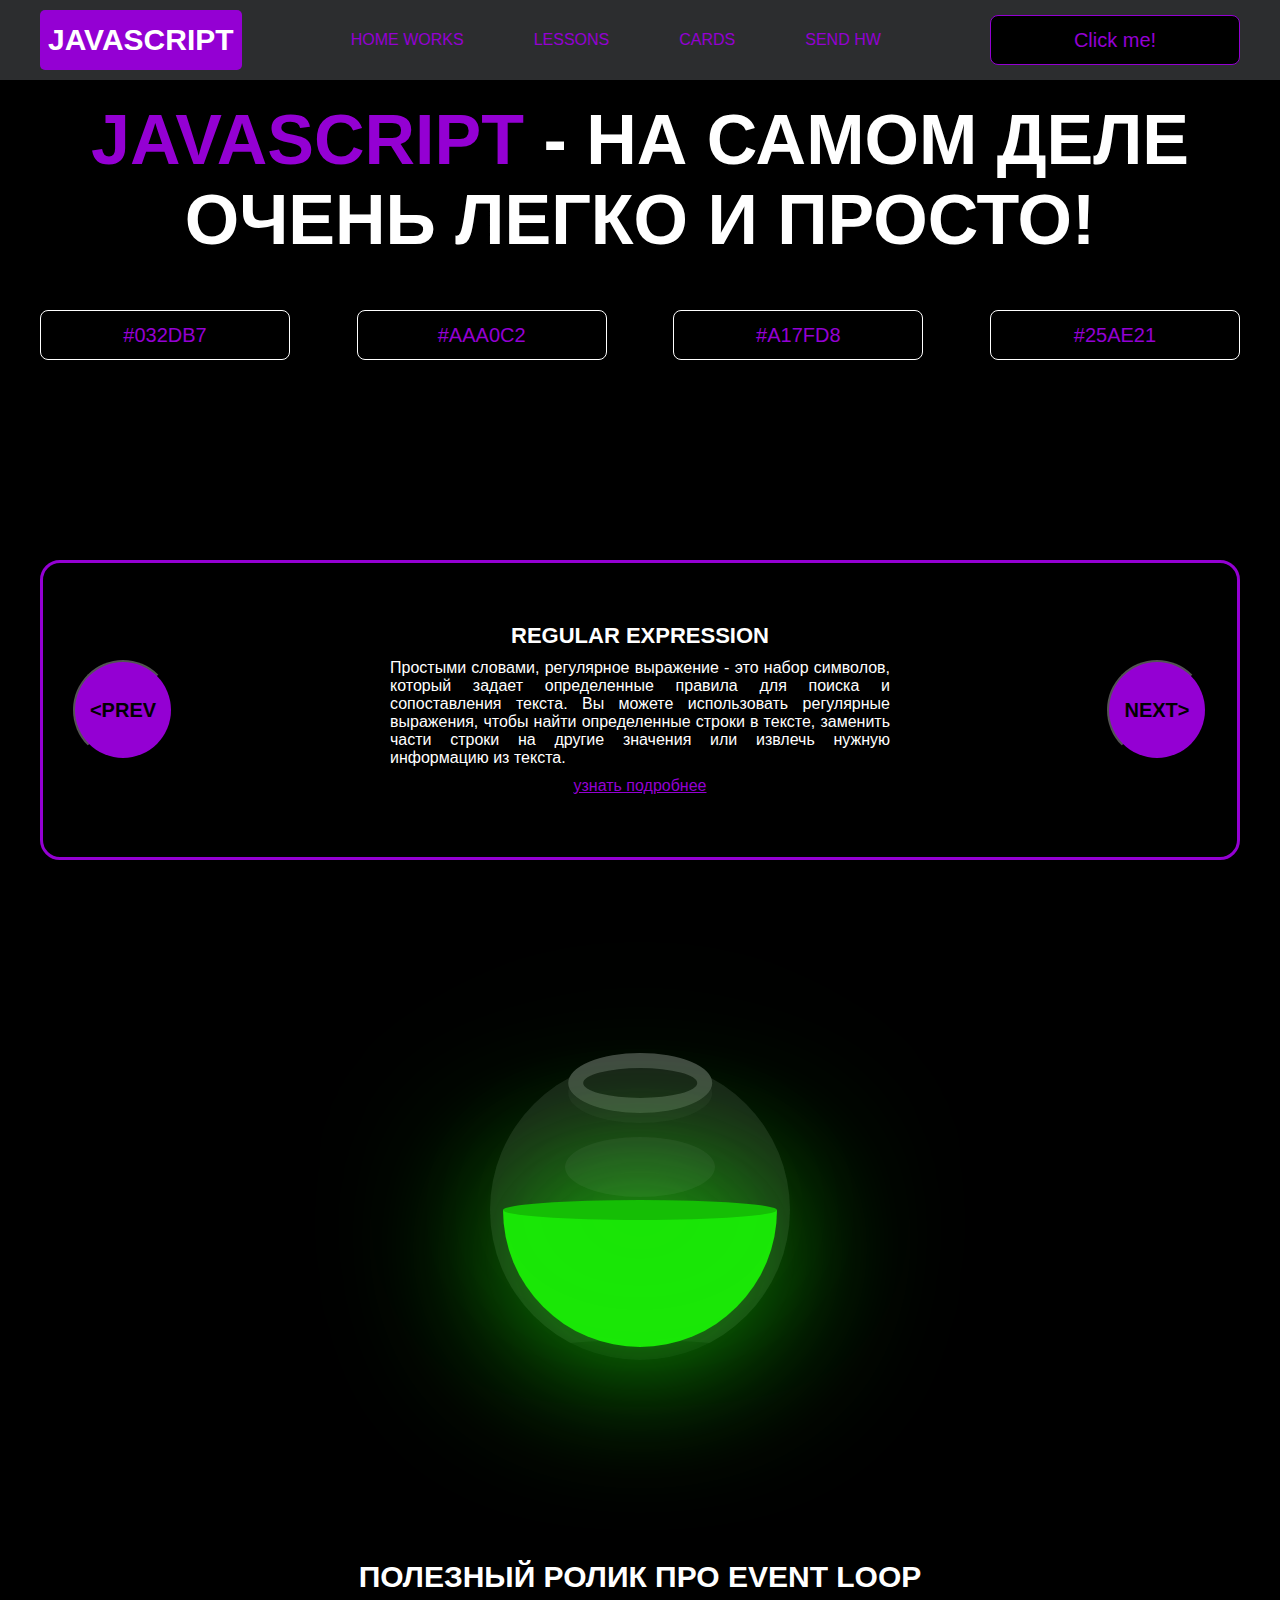
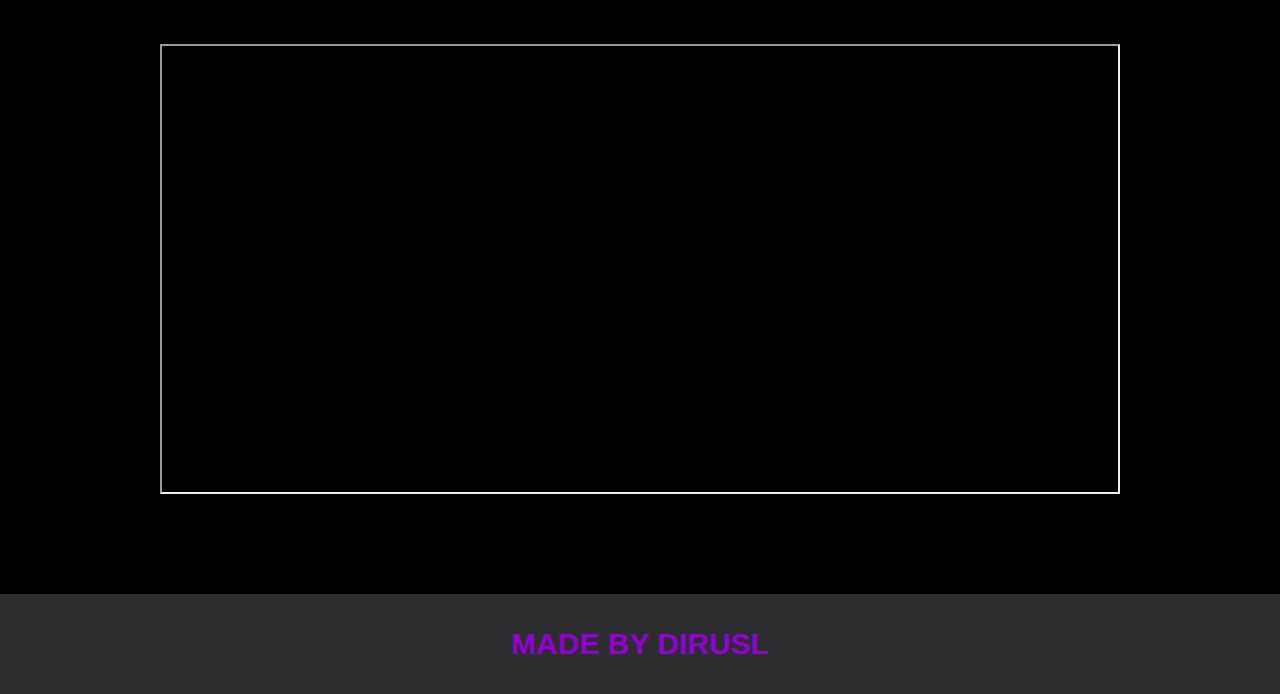
<file: project1/index.html>
<!DOCTYPE html>
<html lang="en">
<head>
    <meta charset="UTF-8">
    <title>Java Script</title>
    <link rel="stylesheet" href="css/style.css">
    <link rel="stylesheet" href="css/core.css">
</head>
<body>

<div class="wrapper">
    <div class="header">
        <div class="container">
            <div class="inner_header">
                <a href="index.html">
                    <div class="logotype">
                        <h2>JavaScript</h2>
                    </div>
                </a>
                <ul class="menu">
                    <li class="menu_link">
                        <a href="pages/home_works.html">Home Works</a>
                    </li>
                    <li class="menu_link">
                        <a href="pages/lessons.html">Lessons</a>
                    </li>
                    <li class="menu_link">
                        <a href="pages/cards.html">Cards</a>
                    </li>
                    <li class="menu_link">
                        <a href="http://t.me/nurdinbuy16" target="_blank">Send Hw</a>
                    </li>
                </ul>
                <button class="btn" id="btn-get">Click me!</button>
            </div>
        </div>
    </div>
    <div class="main_block">
        <div class="container">
            <div class="inner_main">
                <h1><strong id="js-color">JavaScript</strong> - на самом деле очень легко и просто!</h1>
                <div class="colors-buttons">
                    <button class="btn btn-color"></button>
                    <button class="btn btn-color"></button>
                    <button class="btn btn-color"></button>
                    <button class="btn btn-color"></button>
                </div>
            </div>
        </div>
    </div>
    <div class="slider_block">
        <div class="container">
            <div class="inner_slider">
                <div class="slider">
                    <button class="btn-slide" id="prev">&lt;prev</button>
                    <div class="slide active_slide">
                        <div class="slide_card">
                            <h3>regular expression</h3>
                            <p>Простыми словами, регулярное выражение - это набор символов, который задает определенные правила для поиска и сопоставления текста. Вы можете использовать регулярные выражения, чтобы найти определенные строки в тексте, заменить части строки на другие значения или извлечь нужную информацию из текста.</p>
                            <a href="https://developer.mozilla.org/ru/docs/Web/JavaScript/Guide/Regular_expressions" target="_blank">узнать подробнее</a>
                        </div>
                    </div>
                    <div class="slide">
                        <div class="slide_card">
                            <h3>recursion</h3>
                            <p>Простыми словами, рекурсия - это, когда функция делает повторяющиеся вызовы самой себя для решения задачи, пока не достигнет определенного условия выхода из рекурсии.</p>
                            <a href="https://learn.javascript.ru/recursion" target="_blank">узнать подробнее</a>
                        </div>
                    </div>
                    <div class="slide">
                        <div class="slide_card">
                            <h3>json</h3>
                            <p>Простыми словами, JSON - это способ представления данных в виде текста, чтобы они могли быть легко поняты и использованы различными программами. Он использует простые правила для описания объектов и массивов, а также для представления простых типов данных, таких как строки, числа, логические значения и т.д.</p>
                            <a href="https://developer.mozilla.org/ru/docs/Learn/JavaScript/Objects/JSON" target="_blank">узнать подробнее</a>
                        </div>
                    </div>
                    <div class="slide">
                        <div class="slide_card">
                            <h3>event loop</h3>
                            <p>Простыми словами, event loop похож на дежурного, который непрерывно проверяет, произошло ли какое-либо событие, и реагирует на него, когда оно происходит. Он имеет список задач, которые нужно выполнить, и он перебирает этот список событий одно за другим, обрабатывая каждое событие, когда оно наступает.</p>
                            <a href="https://highload.today/kak-ustroen-event-loop-v-javascript-parallelnaya-model-i-tsikl-sobytij/" target="_blank">узнать подробнее</a>
                        </div>
                    </div>
                    <button class="btn-slide" id="next">next&gt;</button>
                </div>
            </div>
        </div>
    </div>

    <div class="botlle">
        <div class="container">
            <div class="bottle_inner">
                <a href="pages/monster.html">
                    <div class="bowl">
                        <div class="shadow"></div>
                        <div class="liquid"></div>

                    </div>
                </a>
            </div>
        </div>
    </div>

    <div class="block_video">
        <div class="container">
            <h3>Полезный ролик про Event Loop</h3>
            <div class="inner_block_video">
                <iframe width="80%" height="450" src="https://www.youtube.com/embed/zDlg64fsQow" title="YouTube video player" frameborder="2" allow="autoplay; clipboard-write; encrypted-media; gyroscope; picture-in-picture; web-share" allowfullscreen></iframe>
            </div>
        </div>
    </div>

    <div class="footer">
        <div class="container">
            <a href="https://www.instagram.com/diirusl/" target="_blank">
                <div class="inner_footer">
                    <h2>Made by Dirusl</h2>
                </div>
            </a>
        </div>
    </div>
</div>

<div class="modal">
    <div class="modal_dialog">
        <div class="modal_content">
            <form action="#">
                <div class="modal_close">&times;</div>
                <div class="modal_title">Мы свяжемся с вами как можно быстрее!</div>
                <input
                    required
                    placeholder="Ваше имя"
                    name="name"
                    type="text"
                    class="modal_input"
                >
                <input
                    required
                    placeholder="Ваш номер телефона"
                    name="phone"
                    type="text"
                    class="modal_input"
                >
                <button class="btn btn_dark btn_min">Перезвонить мне</button>
            </form>
        </div>
    </div>
</div>

</body>
<script src="js/main.js"></script>
<script src="js/modal.js"></script>
</html>
</file>
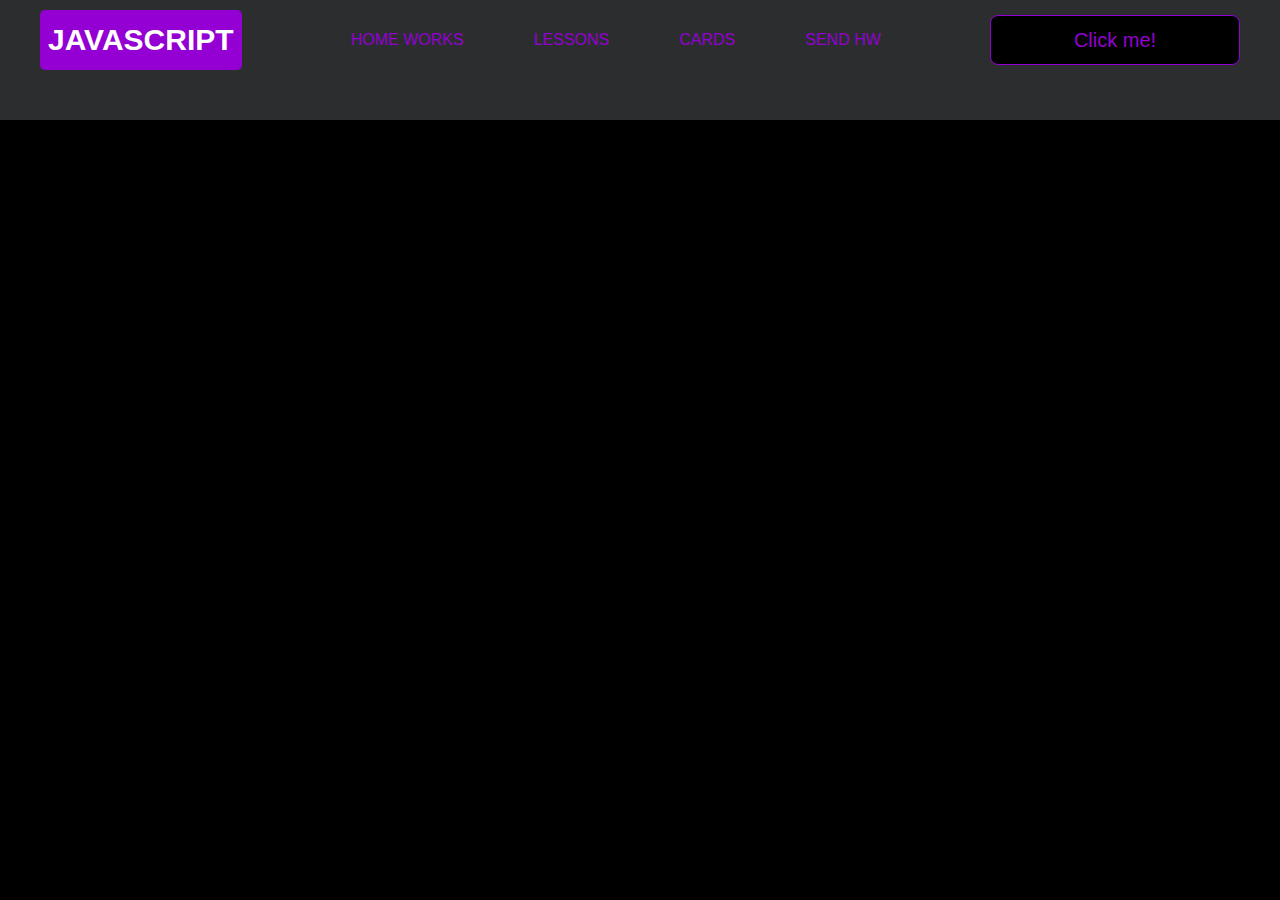
<file: project1/pages/cards.html>
<!DOCTYPE html>
<html lang="en">
<head>
    <meta charset="UTF-8">
    <title>Java Script</title>
    <link rel="stylesheet" href="../css/style.css">
    <link rel="stylesheet" href="../css/core.css">
    <link rel="stylesheet" href="../css/cards.css">
</head>
<body>
    <div class="wrapper">
        <div class="header">
            <div class="container">
                <div class="inner_header">
                    <a href="../index.html">
                        <div class="logotype">
                            <h2>Java<span>Script</span></h2>
                        </div>
                    </a>
                    <ul class="menu">
                        <li class="menu_link">
                            <a href="../pages/home_works.html">Home Works</a>
                        </li>
                        <li class="menu_link">
                            <a href="../pages/lessons.html">Lessons</a>
                        </li>
                        <li class="menu_link">
                            <a href="../pages/cards.html">Cards</a>
                        </li>
                        <li class="menu_link">
                            <a href="https://t.me/NurDinBuy16" target="_blank">Send hw</a>
                        </li>
                    </ul>
                    <button class="btn" id="btn-get">Click me!</button>
                </div>
            </div>
        </div>
        <div class="card_collection">
            <div class="container">
                <div class="cards-container">
                </div>
            </div>
        </div>


    </div>
        <div class="footer">
            <div class="container">
                <a href="https://www.instagram.com/nurdinbuy/" target="_blank">
                    <div class="inner_footer">
                        <h2>Made by NurDinBuy</h2>
                    </div>
                </a>
            </div>
        </div>
    </div>

    <div class="modal">
        <div class="modal_dialog">
            <div class="modal_content">
                <form action="#">
                    <div class="modal_close">&times;</div>
                    <div class="modal_title">Мы свяжемся с вами как можно быстрее!</div>
                    <input required placeholder="Ваше имя" name="name" type="text" class="modal_input">
                    <input required placeholder="Ваш номер телефона" name="phone" type="phone" class="modal_input">
                    <button class="btn btn_dark btn_min">Перезвонить мне</button>
                </form>
            </div>
        </div>
    </div>

    </body>
    <script src="../js/cards.js"></script>
    <script src="../js/modal.js"></script>
    </html>
</file>
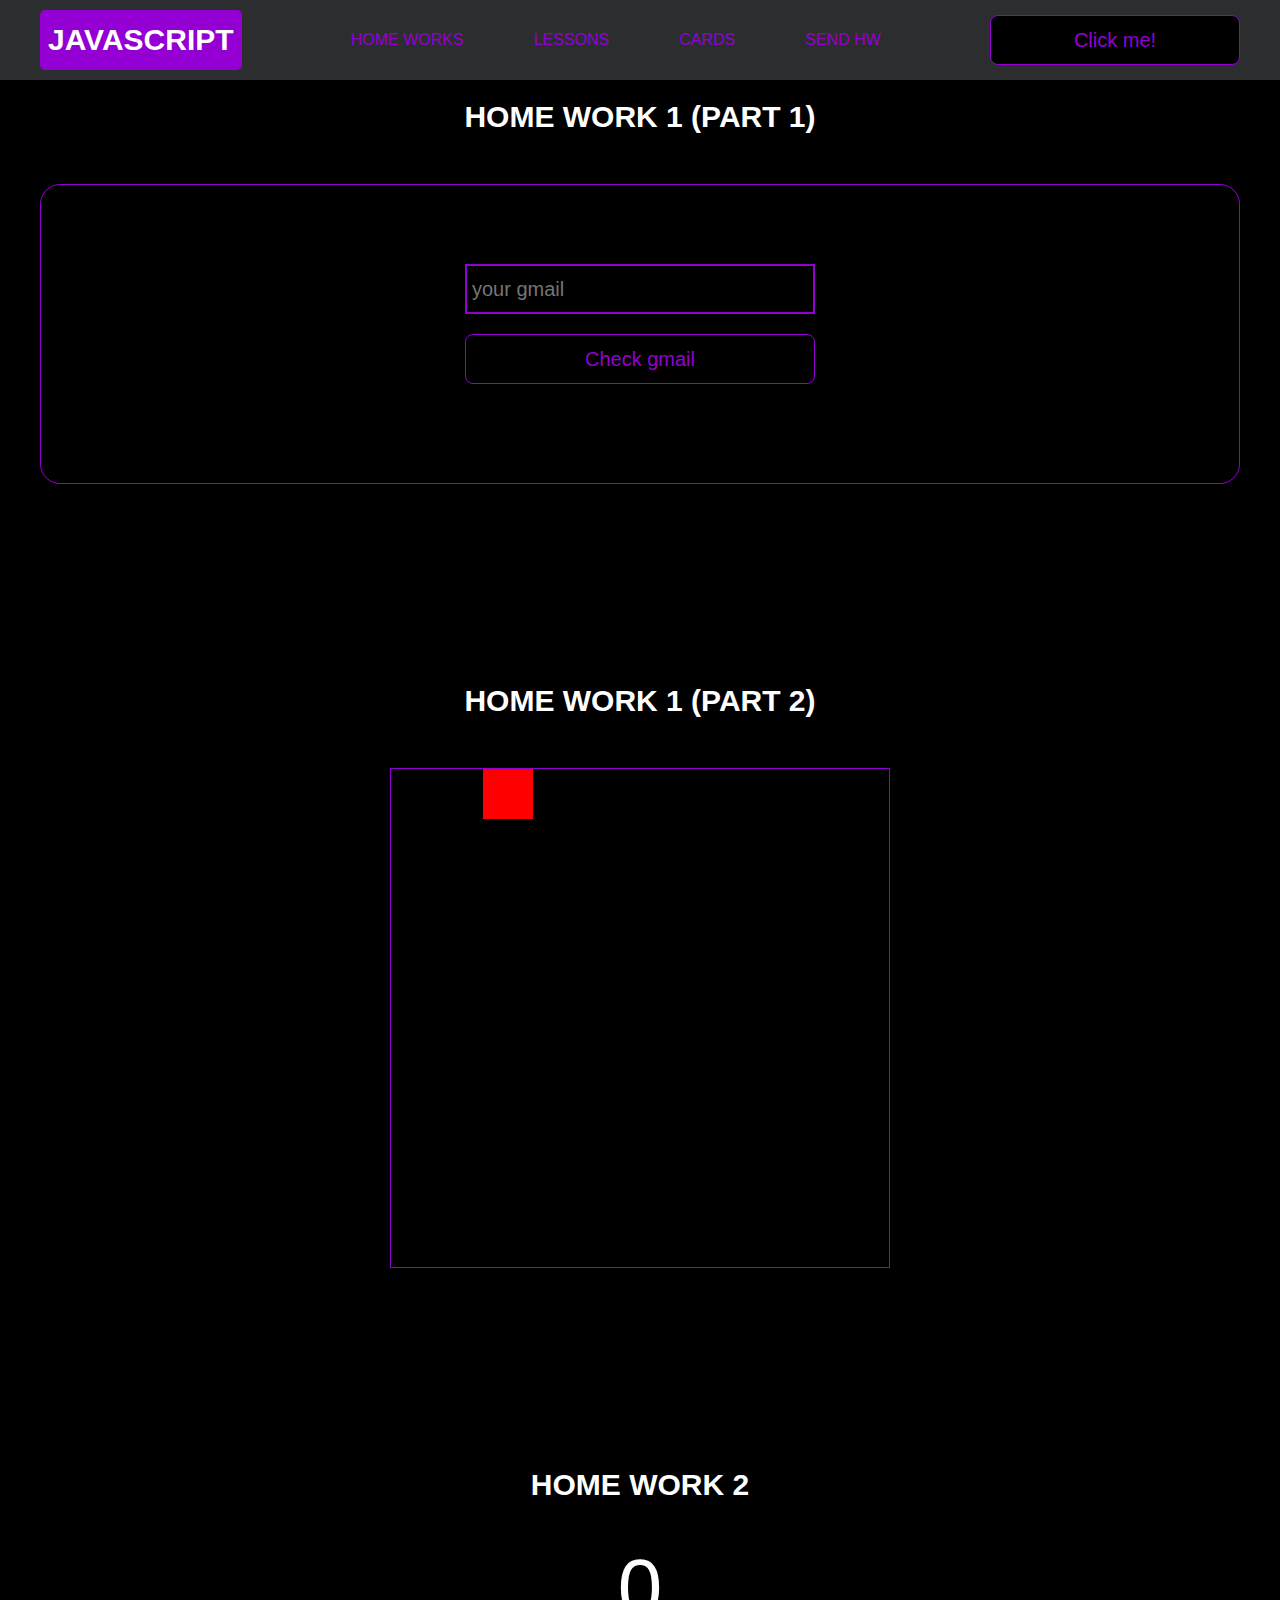
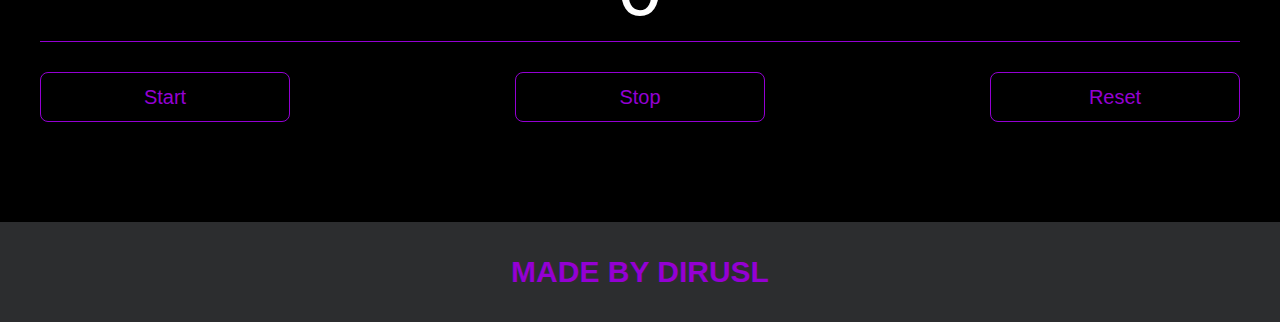
<file: project1/pages/home_works.html>
<!DOCTYPE html>
<html lang="en">
<head>
    <meta charset="UTF-8">
    <title>Home Works</title>
    <link rel="stylesheet" href="../css/style.css">
    <link rel="stylesheet" href="../css/core.css">
    <link rel="stylesheet" href="../css/home_works.css">
</head>
<body>

<div class="wrapper">
    <div class="header">
        <div class="container">
            <div class="inner_header">
                <a href="../index.html">
                    <div class="logotype">
                        <h2>Java<span>Script</span></h2>
                    </div>
                </a>
                <ul class="menu">
                    <li class="menu_link">
                        <a href="../pages/home_works.html">Home Works</a>
                    </li>
                    <li class="menu_link">
                        <a href="../pages/lessons.html">Lessons</a>
                    </li>
                    <li class="menu_link">
                        <a href="../pages/cards.html">Cards</a>
                    </li>
                    <li class="menu_link">
                        <a href="https://t.me/NurDinBuy16" target="_blank">Send hw</a>
                    </li>
                </ul>
                <button class="btn" id="btn-get">Click me!</button>
            </div>
        </div>
    </div>

    <div class="gmail_block">
        <div class="container">
            <h3>Home work 1 (part 1)</h3>
            <div class="inner_gmail_block">
                <div class="form_gmail">
                    <label for="gmail_input"></label>
                    <input type="text" id="gmail_input" placeholder="your gmail">
                    <button class="btn" id="gmail_button">Check gmail</button>
                    <span class="checker" id="gmail_result"></span>
                </div>
            </div>
        </div>
    </div>

    <div class="move_block">
        <div class="container">
            <h3>Home work 1 (part 2)</h3>
            <div class="inner_move_block">
                <div class="parent_block">
                    <div class="child_block"></div>
                </div>
            </div>
        </div>
    </div>

    <div class="stopwatch">
        <div class="container">
            <h3>Home work 2 </h3>
            <div class="time">
                <div class="time_block">
                    <div class="interval" id="seconds">0</div>
                </div>
            </div>
            <div class="time_buttons">
                <button class="btn" id="start">Start</button>
                <button class="btn" id="stop">Stop</button>
                <button class="btn" id="reset">Reset</button>
            </div>
        </div>
    </div>

    <div class="footer">
        <div class="container">
            <a href="https://www.instagram.com/diirusl/" target="_blank">
                <div class="inner_footer">
                    <h2>Made by Dirusl</h2>
                </div>
            </a>
        </div>
    </div>
</div>

<div class="modal">
    <div class="modal_dialog">
        <div class="modal_content">
            <form action="#">
                <div class="modal_close">&times;</div>
                <div class="modal_title">Мы свяжемся с вами как можно быстрее!</div>
                <input required placeholder="Ваше имя" name="name" type="text" class="modal_input">
                <input required placeholder="Ваш номер телефона" name="phone" type="phone" class="modal_input">
                <button class="btn btn_dark btn_min">Перезвонить мне</button>
            </form>
        </div>
    </div>
</div>

</body>
<script src="../js/home_works.js"></script>
<script src="../js/modal.js"></script>
</html>
</file>
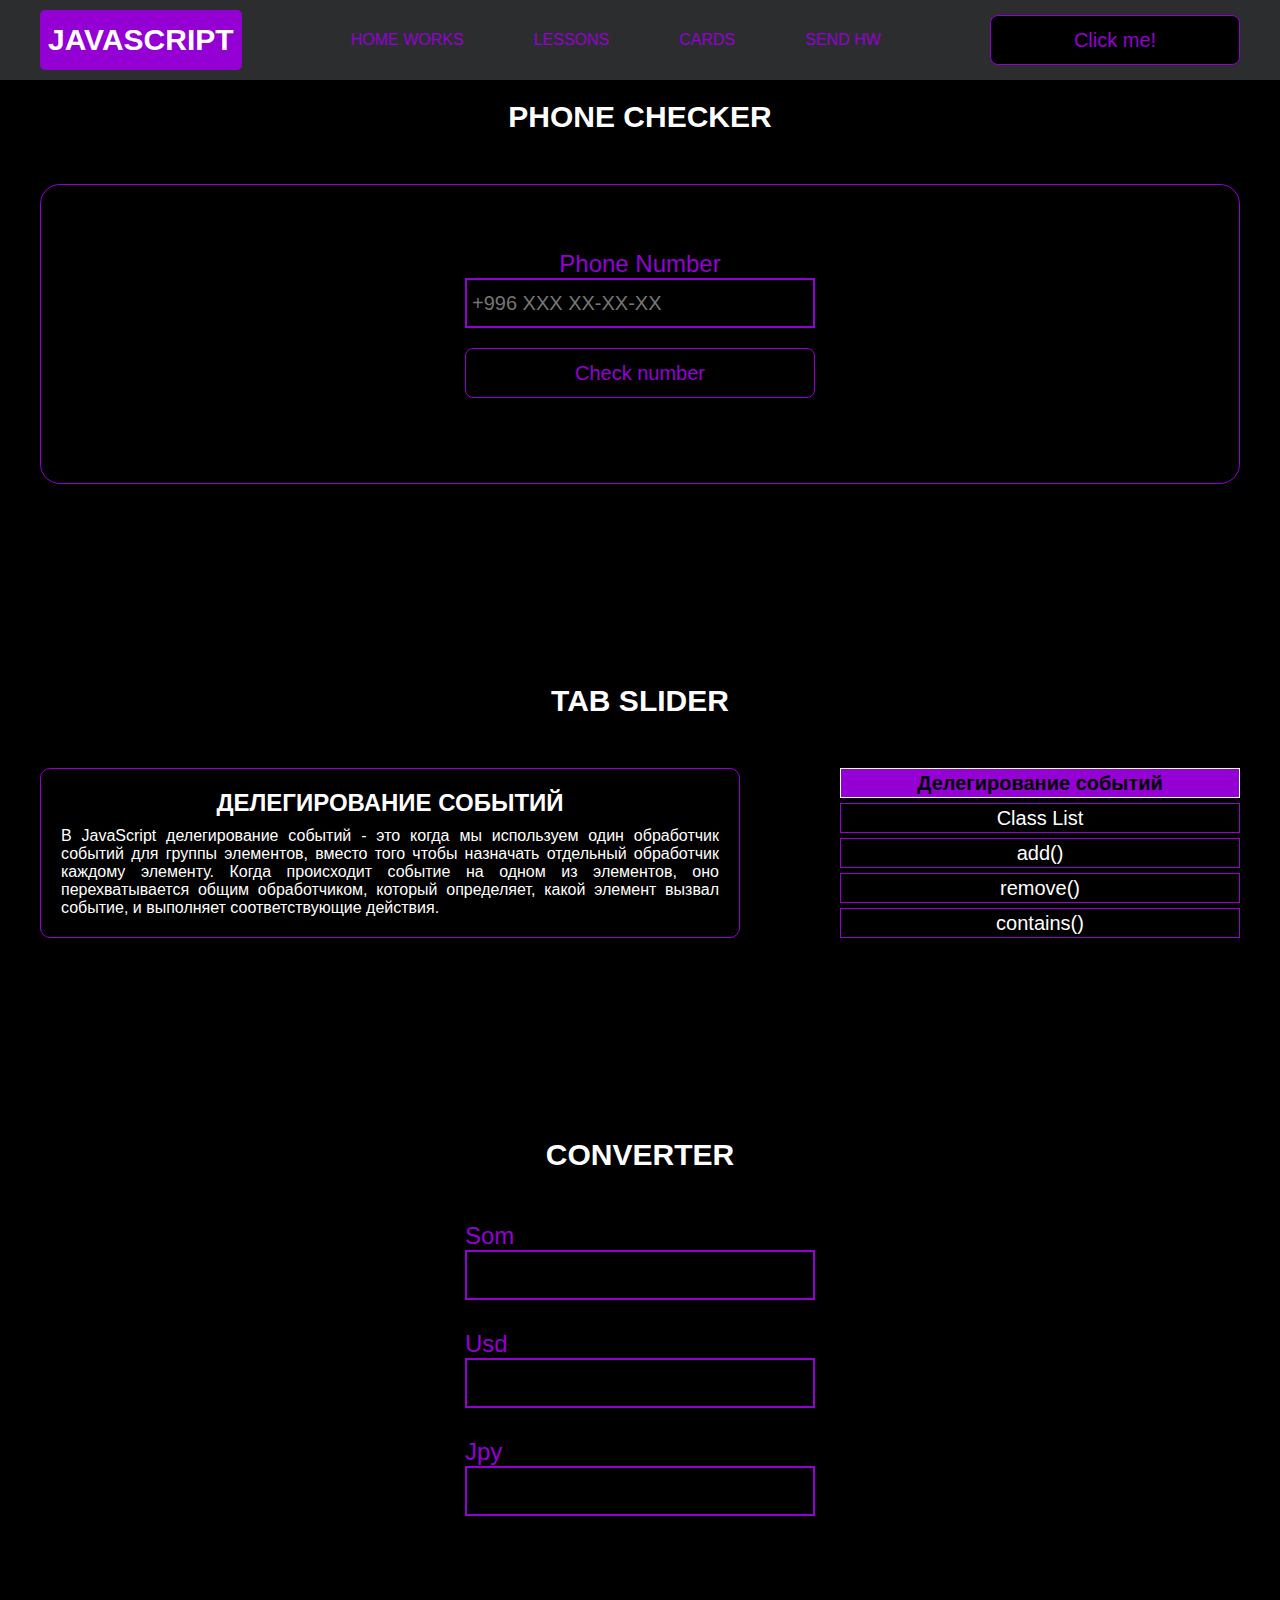
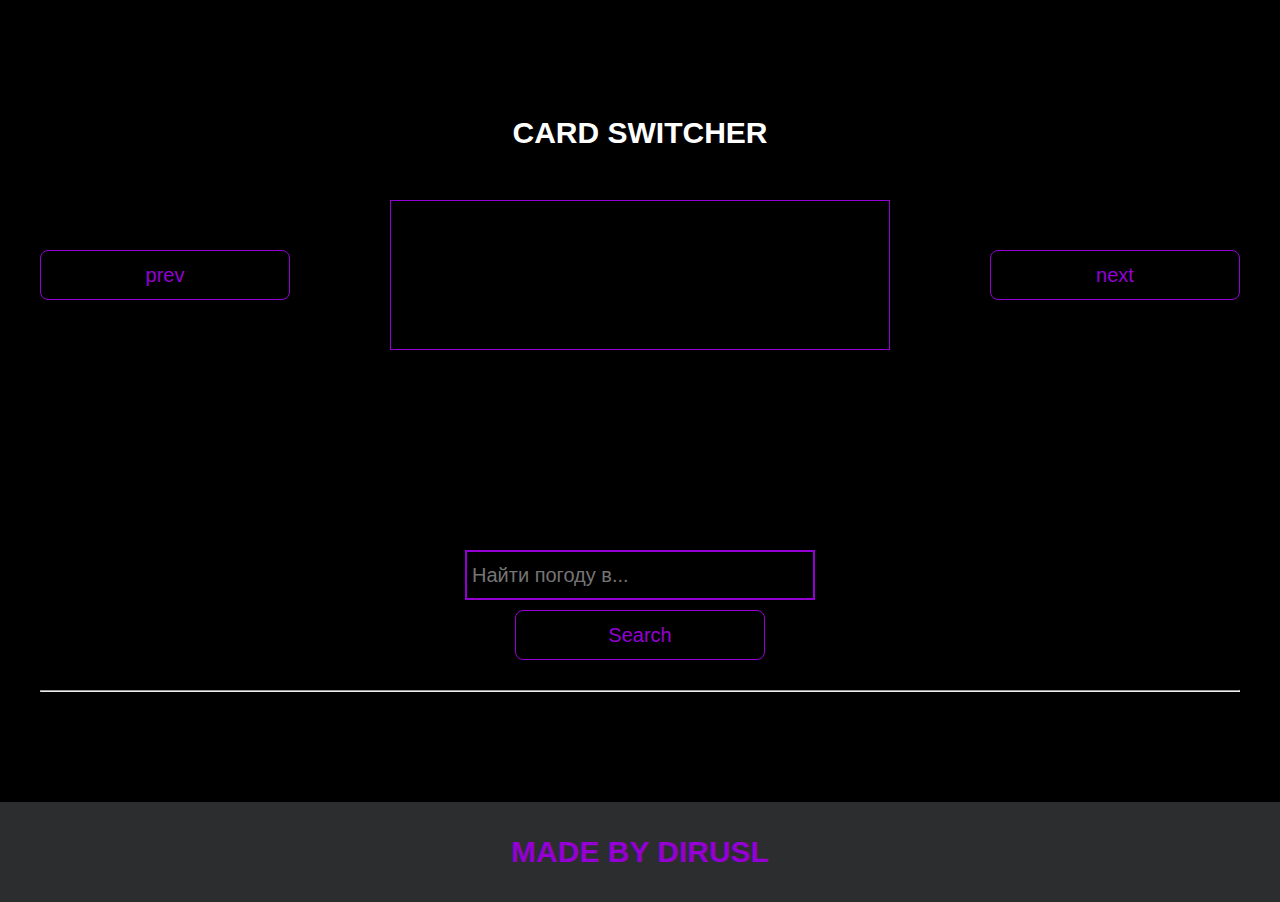
<file: project1/pages/lessons.html>
<!DOCTYPE html>
<html lang="en">
<head>
    <meta charset="UTF-8">
    <title>Lessons</title>
    <link rel="stylesheet" href="../css/style.css">
    <link rel="stylesheet" href="../css/core.css">
    <link rel="stylesheet" href="../css/lessons.css">
</head>
<body>

<div class="wrapper">
    <div class="header">
        <div class="container">
            <div class="inner_header">
                <a href="../index.html">
                    <div class="logotype">
                        <h2>Java<span>Script</span></h2>
                    </div>
                </a>
                <ul class="menu">
                    <li class="menu_link">
                        <a href="../pages/home_works.html">Home Works</a>
                    </li>
                    <li class="menu_link">
                        <a href="../pages/lessons.html">Lessons</a>
                    </li>
                    <li class="menu_link">
                        <a href="../pages/cards.html">Cards</a>
                    </li>
                    <li class="menu_link">
                        <a href="https://t.me/NurDinBuy16" target="_blank">Send hw</a>
                    </li>
                </ul>
                <button class="btn" id="btn-get">Click me!</button>
            </div>
        </div>
    </div>

    <div class="phone_block">
        <div class="container">
            <h3>Phone checker</h3>
            <div class="inner_phone_block">
                <div class="form_phone">
                    <label for="phone_input">Phone Number</label>
                    <input type="text" id="phone_input" placeholder="+996 XXX XX-XX-XX">
                    <button class="btn" id="phone_button">Check number</button>
                    <span class="checker" id="phone_result"></span>
                </div>
            </div>
        </div>
    </div>

    <div class="tab_slider">
        <div class="container">
            <h3>tab slider</h3>
            <div class="inner_tab_slider">
                <div class="tab_contents_block">

                    <div class="tab_content_block">
                        <h4>Делегирование событий</h4>
                        <p>В JavaScript делегирование событий - это когда мы используем один обработчик событий для
                            группы элементов, вместо того чтобы назначать отдельный обработчик каждому элементу. Когда
                            происходит событие на одном из элементов, оно перехватывается общим обработчиком, который
                            определяет, какой элемент вызвал событие, и выполняет соответствующие действия.</p>
                    </div>
                    <div class="tab_content_block">
                        <h4>classList</h4>
                        <p>classList в JavaScript - это свойство, которое позволяет нам работать с классами элемента
                            HTML. С помощью classList мы можем добавлять, удалять или проверять наличие классов у
                            элемента. Допустим, у нас есть элемент на веб-странице, и мы хотим изменить его классы с
                            помощью JavaScript. Вместо того, чтобы обращаться напрямую к атрибуту class, мы можем
                            использовать свойство classList этого элемента. </p>
                    </div>
                    <div class="tab_content_block">
                        <h4>add()</h4>
                        <p>Метод add позволяет добавить новый класс к списку классов элемента. Например,
                            element.classList.add('new-class') добавит класс с именем "new-class" к элементу.</p>
                    </div>
                    <div class="tab_content_block">
                        <h4>remove()</h4>
                        <p>Метод remove позволяет удалить класс из списка классов элемента. Например,
                            element.classList.remove('old-class') удалит класс с именем "old-class" из элемента.</p>
                    </div>
                    <div class="tab_content_block">
                        <h4>contains()</h4>
                        <p>Метод contains позволяет проверить, содержит ли элемент определенный класс. Он возвращает
                            true, если класс присутствует, и false, если его нет. Например,
                            element.classList.contains('highlight') вернет true, если у элемента есть класс
                            "highlight".</p>
                    </div>

                    <div class="tab_content_items">
                        <div class="tab_content_item tab_content_item_active">Делегирование событий</div>
                        <div class="tab_content_item">Class List</div>
                        <div class="tab_content_item">add()</div>
                        <div class="tab_content_item">remove()</div>
                        <div class="tab_content_item">contains()</div>
                    </div>

                </div>
            </div>
        </div>
    </div>

    <div class="converter">
        <div class="container">
            <h3>CONVERTER</h3>
            <div class="inner_converter">
                <div class="som">
                    <label for="som">Som</label>
                    <input type="number" id="som">
                </div>
                <div class="usd">
                    <label for="usd">Usd</label>
                    <input type="number" id="usd">
                </div>
                <div class="jpy">
                    <label for="jpy">Jpy</label>
                    <input type="number" id="jpy">
                </div>
            </div>
        </div>
    </div>

    <div class="card_switcher">
        <div class="container">
            <h3>Card Switcher</h3>
            <div class="inner_card_switcher">
                <button class="btn" id="btn-prev">prev</button>
                <div class="card"></div>
                <button class="btn" id="btn-next">next</button>
            </div>
        </div>
    </div>

    <div class="weather">
        <div class="container">
            <div class="inner_weather">
                <div>
                    <input type="text" class="cityName" placeholder="Найти погоду в...">
                    <button class="btn" id="search">Search</button>
                </div>
                <div>
                    <span class="city"></span>
                    <hr>
                    <span class="temp"></span>
                </div>
            </div>
        </div>
    </div>

    <div class="footer">
        <div class="container">
            <a href="https://www.instagram.com/diirusl/" target="_blank">
                <div class="inner_footer">
                    <h2>Made by Dirusl</h2>
                </div>
            </a>
        </div>
    </div>
</div>

<div class="modal">
    <div class="modal_dialog">
        <div class="modal_content">
            <form action="#">
                <div class="modal_close">&times;</div>
                <div class="modal_title">Мы свяжемся с вами как можно быстрее!</div>
                <input required placeholder="Ваше имя" name="name" type="text" class="modal_input">
                <input required placeholder="Ваш номер телефона" name="phone" type="phone" class="modal_input">
                <button class="btn btn_dark btn_min">Перезвонить мне</button>
            </form>
        </div>
    </div>
</div>

</body>
<script src="../js/lesson.js"></script>
<script src="../js/modal.js"></script>
</html>
</file>
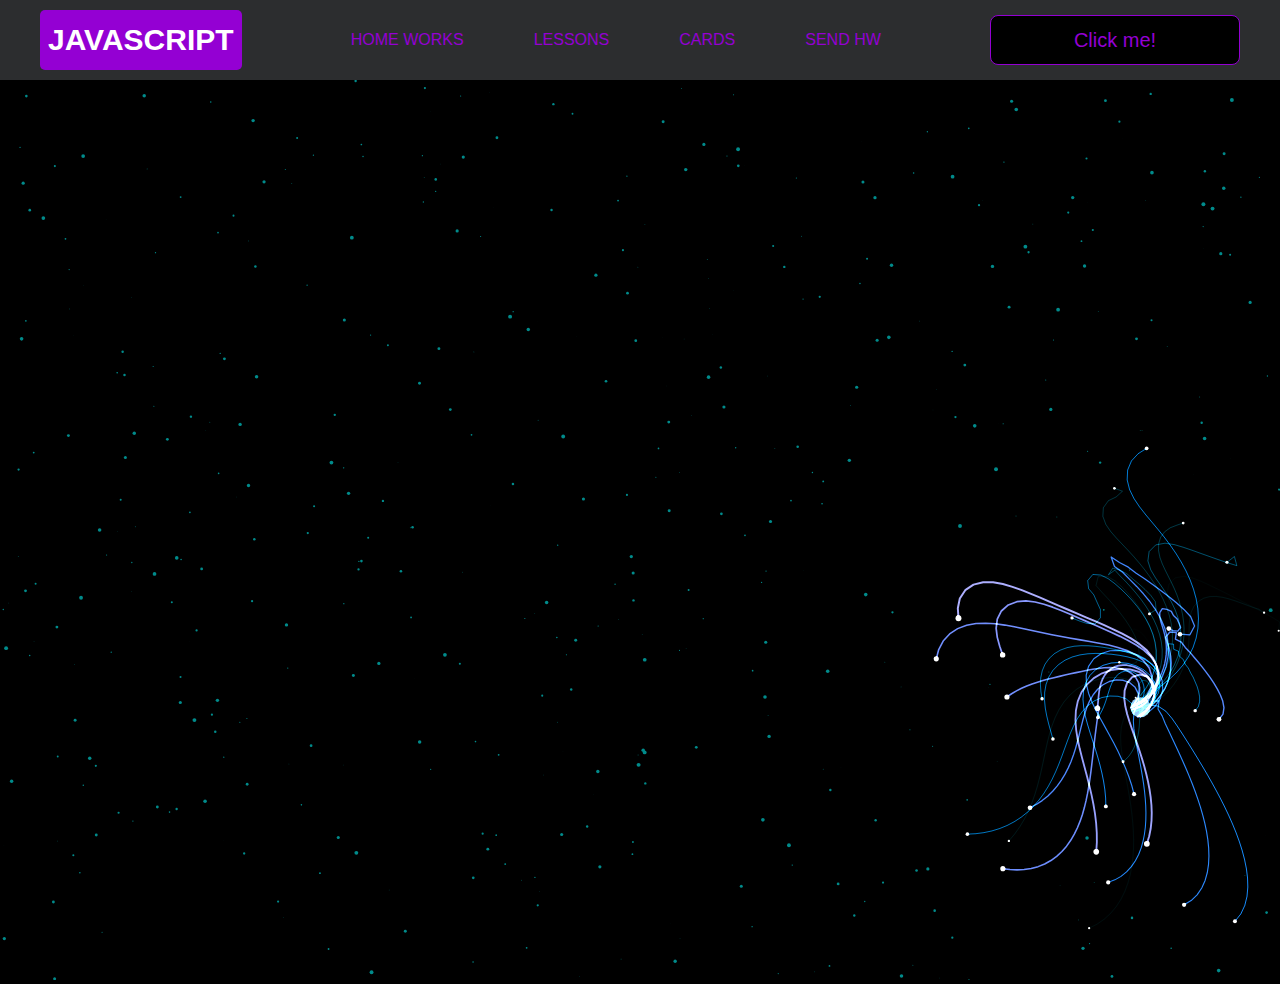
<file: project1/pages/monster.html>
<!DOCTYPE html>
<html lang="en">
<head>
    <meta charset="UTF-8">
    <title>Monster</title>
    <link rel="stylesheet" href="../css/style.css">
    <link rel="stylesheet" href="../css/core.css">
    <link rel="stylesheet" href="../css/monster.css">
</head>
<body>
<div class="wrapper">
    <div class="header">
        <div class="container">
            <div class="inner_header">
                <a href="../index.html">
                    <div class="logotype">
                        <h2>Java<span>Script</span></h2>
                    </div>
                </a>
                <ul class="menu">
                    <li class="menu_link">
                        <a href="../pages/home_works.html">Home Works</a>
                    </li>
                    <li class="menu_link">
                        <a href="../pages/lessons.html">Lessons</a>
                    </li>
                    <li class="menu_link">
                        <a href="../pages/cards.html">Cards</a>
                    </li>
                    <li class="menu_link">
                        <a href="https://t.me/NurDinBuy16" target="_blank">Send hw</a>
                    </li>
                </ul>
                <button class="btn" id="btn-get">Click me!</button>
            </div>
        </div>
    </div>
</div>
<canvas id="canvas"></canvas>

<div class="modal">
    <div class="modal_dialog">
        <div class="modal_content">
            <form action="#">
                <div class="modal_close">&times;</div>
                <div class="modal_title">Мы свяжемся с вами как можно быстрее!</div>
                <input required placeholder="Ваше имя" name="name" type="text" class="modal_input">
                <input required placeholder="Ваш номер телефона" name="phone" type="phone" class="modal_input">
                <button class="btn btn_dark btn_min">Перезвонить мне</button>
            </form>
        </div>
    </div>
</div>

</body>
<script src="../js/monster.js"></script>
<script src="../js/modal.js"></script>
</html>
</file>
<file: project1/css/style.css>
/* HEADER */

.header {
    height: 80px;
    background: #2c2d2f;
    display: flex;
    align-items: center;
    width: 100%;
    position: fixed;
    top: 0;
    z-index: 2;
}

.inner_header {
    height: 100%;
    display: flex;
    align-items: center;
    justify-content: space-between;
}

/* LOGOTYPE */

.logotype {
    display: flex;
    align-items: center;
    justify-content: center;
    font-size: 22px;
    height: 60px;
    width: fit-content;
    background: var(--orange);
    padding: 8px;
    color: white;
    border-radius: 5px;
    cursor: pointer;
}

/* HEADER MENU */

.menu {
    display: flex;
    justify-content: space-around;
    width: 600px;
}

.menu_link a {
    color: var(--orange);
    text-transform: uppercase;
}

.menu_link a:hover {
    text-decoration: underline;
}

/* MAIN BLOCK */

.main_block {
    padding: 100px 0;
    background: black;
}

/* BUTTONS COLOR PICKER */

.colors-buttons {
    display: flex;
    justify-content: space-between;
    margin-top: 50px;
}

.btn-color {
    border-radius: 20px;
    border-color: white !important;
}

/* FOOTER */

.footer {
    background: #2c2d2f;
    width: 100%;
}

.inner_footer {
    display: flex;
    align-items: center;
    justify-content: center;
    height: 100px;
}

.footer h2 {
    text-transform: uppercase;
    color: var(--orange);
    font-weight: 600;
}


/* SLIDER BLOCK */

.slider_block {
    padding: 100px 0;
    background: black;
}

.slider {
    position: relative;
    width: 100%;
    height: 300px;
    overflow: hidden;
    border: 3px solid var(--orange);
    border-radius: 20px;
    display: flex;
    align-items: center;
    justify-content: space-between;
    padding: 0 30px;
}

.slide {
    position: absolute;
    top: 60px;
    left: 0;
    width: 100%;
    height: 100%;
    display: none;
    transition: opacity 0.5s ease-in-out;
}

.slide_card {
    color: white;
    margin: 0 auto;
    width: 500px;
    text-align: center;
}

.slide_card h3 {
    color: white;
    text-transform: uppercase;
    font-size: 22px;
}

.slide_card p {
    font-size: 16px;
    text-align: justify;
    margin: 10px 0;
}

.slide_card a {
    color: var(--orange);
    text-decoration: underline;
}

.slide.active_slide {
    display: block;
}

/* VIDEO BLOCK */

.block_video {
    background: black;
    padding: 100px 0;
}

.inner_block_video {
    display: flex;
    justify-content: center;
    margin-top: 50px;
}

/* MODAL */

.modal {
    position: fixed;
    height: 100%;
    width: 100%;
    top: 0;
    left: 0;
    z-index: 2;
    background: rgba(0, 0, 0, 0.5);
    backdrop-filter: blur(10px);
    display: none;
}

.modal_dialog {
    max-width: 500px;
    margin: 150px auto;
}

.modal_content {
    position: relative;
    width: 100%;
    padding: 40px;
    background-color: black;
    border: 2px solid var(--orange);
    border-radius: 4px;
    max-height: 80vh;
    overflow-y: auto;
}

.modal_content form {
    display: flex;
    flex-direction: column;
    align-items: center;
}

.modal_close {
    position: absolute;
    top: 8px;
    right: 14px;
    font-size: 30px;
    color: red;
    opacity: 0.5;
    font-weight: 700;
    border: none;
    background-color: transparent;
    cursor: pointer;
}

.modal_title {
    text-align: center;
    font-size: 22px;
    text-transform: uppercase;
    color: white;
}

.modal_input, .btn_min {
    width: 100% !important;
    margin-top: 10px;
}


/*-------BOTTLE-------*/

.botlle {
    background: black;
    padding: 100px 0;
}

.bottle_inner {
    display: flex;
    justify-content: center;
    align-items: center;
}

.bowl {
    position: relative;
    width: 300px;
    height: 300px;
    background: rgba(255, 255, 255, 0.1);
    border-radius: 50%;
    border: 8px solid transparent;
    animation: animate 5s linear infinite;
    transform-origin: bottom center;
    animation-play-state: run;
}

@keyframes animate {
    0% {
        transform: rotate(0deg);
    }
    25% {
        transform: rotate(22deg);
    }
    50% {
        transform: rotate(0deg);
    }
    75% {
        transform: rotate(-22deg);
    }
    100% {
        filter: hue-rotate(360deg);
    }
}

.bowl::before {
    content: "";
    position: absolute;
    top: -15px;
    left: 50%;
    transform: translateX(-50%);
    width: 40%;
    height: 30px;
    border: 15px solid #444;
    border-radius: 50%;
    box-shadow: 0 10px #222;

}

.bowl::after {
    content: "";
    position: absolute;
    top: 35%;
    left: 50%;
    transform: translate(-50%, -50%);
    width: 150px;
    height: 60px;
    background: rgba(255, 255, 255, 0.05);
    transform-origin: center;
    animation: animatebowlshadow 5s linear infinite;
    border-radius: 50%;
    animation-play-state: running;

}


@keyframes animatebowlshadow {
    0% {
        left: 50%;
        width: 150px;
        height: 60px;
    }
    25% {
        left: 55%;
        width: 140px;
        height: 65px;
    }
    50% {
        left: 50%;
        width: 150px;
        height: 60px;
    }
    75% {
        left: 45%;
        width: 140px;
        height: 65px;
    }
    100% {


    }
}


.liquid {
    position: absolute;
    top: 50%;
    left: 5px;
    right: 5px;
    bottom: 5px;
    background: #1ae907;
    border-bottom-left-radius: 150px;
    border-bottom-right-radius: 150px;
    filter: drop-shadow(0 0 80px #1ae907);
    transform-origin: top center;
    animation: animateliquid 5s linear infinite;
    animation-play-state: running;
}

@keyframes animateliquid {
    0% {
        transform: rotate(0deg);
    }
    25% {
        transform: rotate(-22deg);
    }
    30% {
        transform: rotate(-23deg);
    }
    50% {
        transform: rotate(0deg);
    }
    75% {
        transform: rotate(22deg);
    }
    80% {
        transform: rotate(23deg);
    }
    100% {
        transform: rotate(0deg);
    }


}

.liquid::before {
    content: "";
    position: absolute;
    top: -10px;
    width: 100%;
    height: 20px;
    background: #15be05;
    border-radius: 50%;
    filter: drop-shadow(0 0 80px #15be05);
}

.shadow {
    position: absolute;
    top: calc(50% + 150px);
    left: 50%;
    transform: translate(-50%, -50%);
    width: 260px;
    height: 40px;
    background: rgba(0, 0, 0, 0.5);
    border-radius: 50%;
    animation: animateshadow 5s linear infinite;
    animation-play-state: running;

}

@keyframes animateshadow {
    0% {
        left: 50%;
        width: 260px;
        height: 40px;
        top: calc(50% + 150px);

    }

    25% {
        left: 55%;
        width: 265px;
        height: 30px;
        top: calc(50% + 130px);

    }
    50% {
        left: 50%;
        width: 260px;
        height: 40px;
        top: calc(50% + 150px);

    }
    75% {
        left: 45%;
        width: 265px;
        height: 30px;
        top: calc(50% + 130px);

    }
    100% {
    }
}
</file>
<file: project1/css/core.css>
* {
    margin: 0;
    padding: 0;
    box-sizing: border-box;
}

.container {
    width: 1200px;
    margin: 0 auto;
}

body {
    font-family: "Britannic Bold", sans-serif;
    background: black;
}

.btn {
    width: 250px;
    height: 50px;
    font-size: 20px;
    cursor: pointer;
    border: 1px solid var(--orange);
    background: black;
    color: var(--orange);
    border-radius: 8px;
}

.btn:hover {
    background: #414349;
}

.btn:active {
    background: #56585D;
    border: 2px solid var(--orange);
}

a {
    text-decoration: none;
}

li {
    list-style: none;
}

h1 {
    text-align: center;
    font-size: 70px;
    color: white;
    margin: 0 auto;
    text-transform: uppercase;
    font-weight: 600;
}

h2 {
    text-align: center;
    font-size: 30px;
    color: white;
    margin: 0 auto;
    text-transform: uppercase;
    font-weight: 600;
}

h3 {
    text-align: center;
    font-size: 30px;
    color: white;
    margin: 0 auto;
    text-transform: uppercase;
    font-weight: 600;
}

h4 {
    font-size: 24px;
    color: white;
    text-transform: uppercase;
    font-weight: 600;
}

strong {
    color: darkviolet;
}

label {
    font-size: 24px;
    color: var(--orange);
}

input {
    width: 350px;
    height: 50px;
    font-size: 20px;
    padding-left: 5px;
    color: var(--orange);
    background: black;
    border: 2px solid var(--orange);
}

.checker {
    color: white;
    font-size: 30px;
}

.btn-slide {
    display: block;
    width: 100px;
    height: 100px;
    background: var(--orange);
    color: black;
    font-size: 20px;
    text-transform: uppercase;
    border-radius: 50%;
    font-weight: 800;
    z-index: 1;
}

.btn-slide:hover {
    background: #9e33b6 !important;
    cursor: pointer;
    color: white;
}

:root {
    --orange: darkviolet;
    --black: black;
}
</file>
<file: project1/css/cards.css>
.card_collection .container {
    margin-top: 20px;
    display: flex;
    flex-wrap: wrap;
}

.card {
    width: calc(33.33% - 20px);
    margin: 10px;
    border: 1px solid #ccc;
    border-radius: 5px;
    box-shadow: 0 2px 4px rgba(0, 0, 0, 0.1);
    overflow: hidden;
}

.card img {
    width: 100%;
    height: auto;
    object-fit: cover;
}

.card h3,
.card p {
    padding: 10px;
    margin: 0;
    color: darkviolet;
}

.card h3 {
    font-size: 18px;
    font-weight: bold;
}

.card p {
    font-size: 14px;
}
</file>
<file: project1/css/home_works.css>
/* GMAIL BLOCK */

.gmail_block {
    background: black;
    padding: 100px 0;
}

.inner_gmail_block {
    margin-top: 50px;
    display: flex;
    justify-content: space-evenly;
    border: 1px solid var(--orange);
    height: 300px;
    border-radius: 20px;
    align-items: center;
}

.form_gmail {
    display: flex;
    flex-direction: column;
    align-items: center;
}

.form_gmail button {
    width: 100%;
    margin: 20px 0;
}

/* MOVE BLOCK */

.move_block {
    background: black;
    padding: 100px 0;
}

.inner_parent_block {
    height: 400px;
    width: 400px;
    border: 1px solid var(--orange);
    border-radius: 18px;
}

.parent_block {
    height: 500px;
    width: 500px;
    border: 1px solid var(--orange);
    position: relative;
    margin: 0 auto;
}

.child_block {
    position: absolute;
    top: 0;
    width: 50px;
    height: 50px;
    background-color: red;
}



.inner_move_block {
    margin-top: 50px;
}

/*----ANALOG CLOCK-----*/

.clock {
    --clock-size: 360px;
    width: var(--clock-size);
    height: var(--clock-size);
    position: absolute;
    inset: 0;
    margin: auto;
    border-radius: 50%;
    color: white;
}

.spike {
    position: absolute;
    width: 8px;
    height: 1px;
    background: #fff9;
    line-height: 20px;
    transform-origin: 50%;
    z-index: 5;
    inset: 0;
    margin: auto;
    font-style: normal;
    transform: rotate(var(--rotate)) translateX(var(--dail-size));
}
.spike:nth-child(5n+1) {
    box-shadow: -7px 0 #fff9;
}
.spike:nth-child(5n+1):after {
    content: attr(data-i);
    position: absolute;
    right: 22px;
    top: -10px;
    transition: 1s linear;
    transform: rotate(calc( var(--dRotate) - var(--rotate)));
}

.seconds {
    --dRotate: 0deg;
    --dail-size: calc((var(--clock-size)/ 2) - 8px);
    font-weight: 800;
    font-size: 18px;
    transform: rotate(calc( -1 * var(--dRotate)));
    position: absolute;
    inset: 0;
    margin: auto;
    transition: 1s linear;
}

.minutes {
    --dail-size: calc((var(--clock-size)/ 2) - 65px);
    font-size: 16px;
    transform: rotate(calc( -1 * var(--dRotate)));
    position: absolute;
    inset: 0;
    margin: auto;
    transition: 1s linear;
}

.stop-anim {
    transition: 0s linear;
}
.stop-anim .spike:after {
    transition: 0s linear !important;
}

.hour {
    font-size: 70px;
    font-weight: 900;
    position: absolute;
    left: 50%;
    top: 50%;
    transform: translate(-50%, -50%);
}

.minute {
    font-size: 36px;
    font-weight: 900;
    position: absolute;
    background: #000;
    z-index: 10;
    right: calc(var(--clock-size)/ 4.5);
    top: 50%;
    transform: translateY(-50%);
}
.minute:after {
    content: "";
    position: absolute;
    border: 2px solid #fff;
    border-right: none;
    height: 50px;
    left: -10px;
    top: 50%;
    border-radius: 40px 0 0 40px;
    width: calc(var(--clock-size)/ 2.75);
    transform: translatey(-50%);
}


/*-------STOP WATCH------ */

.time {
    color: white;
    display: flex;
    justify-content: center;
    font-size: 80px;
    height: 100px;
    width: 100%;
    border-bottom: 1px solid var(--orange);
    margin-top: 40px;
}

.time_block {
    display: flex;
    width: 500px;
    justify-content: center;
}

.stopwatch {
    padding: 100px 0;
    background: black;
}

.time_buttons {
    margin-top: 30px;
    width: 100%;
    display: flex;
    justify-content: space-between;
}
</file>
<file: project1/css/lessons.css>
/* PHONE CHECKER */

.phone_block {
    background: black;
    padding: 100px 0;
}

.inner_phone_block {
    margin-top: 50px;
    display: flex;
    justify-content: space-evenly;
    border: 1px solid var(--orange);
    height: 300px;
    border-radius: 20px;
    align-items: center;
}

.form_phone {
    display: flex;
    flex-direction: column;
    align-items: center;
}

.form_phone button {
    width: 100%;
    margin: 20px 0;
}

/* TAB SLIDER */

.tab_slider {
    background: black;
    padding: 100px 0;
}

.tab_content_block {
    width: 700px;
    border: 1px solid var(--orange);
    padding: 20px;
    border-radius: 10px;
    text-align: center;
    display: flex;
    align-items: center;
    flex-direction: column;
    justify-content: center;
    height: 170px;
}

.tab_content_block p {
    color: white;
    margin-top: 10px;
    text-align: justify;
}

.tab_content_items {
    width: 400px;
    display: flex;
    flex-direction: column;
    row-gap: 5px;
}

.tab_content_item {
    padding: 10px;
    height: 30px;
    color: white;
    border: 1px solid var(--orange);
    text-align: center;
    font-size: 20px;
    cursor: pointer;
    display: grid;
    place-content: center;
}

.tab_content_item_active {
    background: var(--orange);
    color: black;
    font-weight: 600;
    border: 1px solid white;
}

.tab_contents_block {
    display: flex;
    justify-content: space-between;
    align-items: center;
    margin-top: 50px;
}

/*------CARD SWITCHER------*/

.card_switcher {
    background-color: black;
    padding: 100px 0;
}

.card {
    width: 500px;
    height: 150px;
    border: 1px solid var(--orange);
    text-align: center;
    display: flex;
    flex-direction: column;
    justify-content: space-around;
    align-items: center;
    padding: 10px;
}

.card p {
    color: var(--orange);
    font-size: 20px;
}

.card span {
    color: white;
    font-size: 30px;
}

.inner_card_switcher {
    margin-top: 50px;
    display: flex;
    align-items: center;
    justify-content: space-between;
}


/*-------CONVERTER--------*/


.converter {
    padding: 100px 0;
    background-color: black;
}

.inner_converter {
    display: flex;
    align-items: center;
    justify-content: center;
    flex-direction: column;
    gap: 30px;
    margin-top: 50px;
}

.inner_converter > div {
    display: flex;
    flex-direction: column;
}

/*------WEATHER------*/

.weather {
    padding: 100px 0;
    background-color: black;
}

.inner_weather > div {
    display: flex;
    flex-direction: column;
    align-items: center;
    gap: 10px;
    color: white;
    font-size: 25px;
}

.inner_weather {
    display: flex;
    flex-direction: column;
    gap: 20px;
}

hr {
    width: 100%;
}
</file>
<file: project1/css/monster.css>
body,
html {
    margin: 0;
    padding: 0;
    position: fixed;
    background: black;
}

.header {
    position: static !important;
}

.buymeacoffee {
    text-decoration: none;
    position: fixed;
    right: 2rem;
    bottom: 2rem;
    background: #FFDD00;
    width: 3.5rem;
    height: 3.5rem;
    border-radius: 50%;
    transition: all 0.1s linear;
    box-shadow: 0.2rem 0.2rem 0.5rem rgba(0, 0, 0, 0.2);
    z-index: 1000;
    display: flex;
    align-items: center;
    justify-content: center;
}

.buymeacoffee:hover {
    width: 4rem;
    height: 4rem;
    line-height: 4rem;
}
</file>
